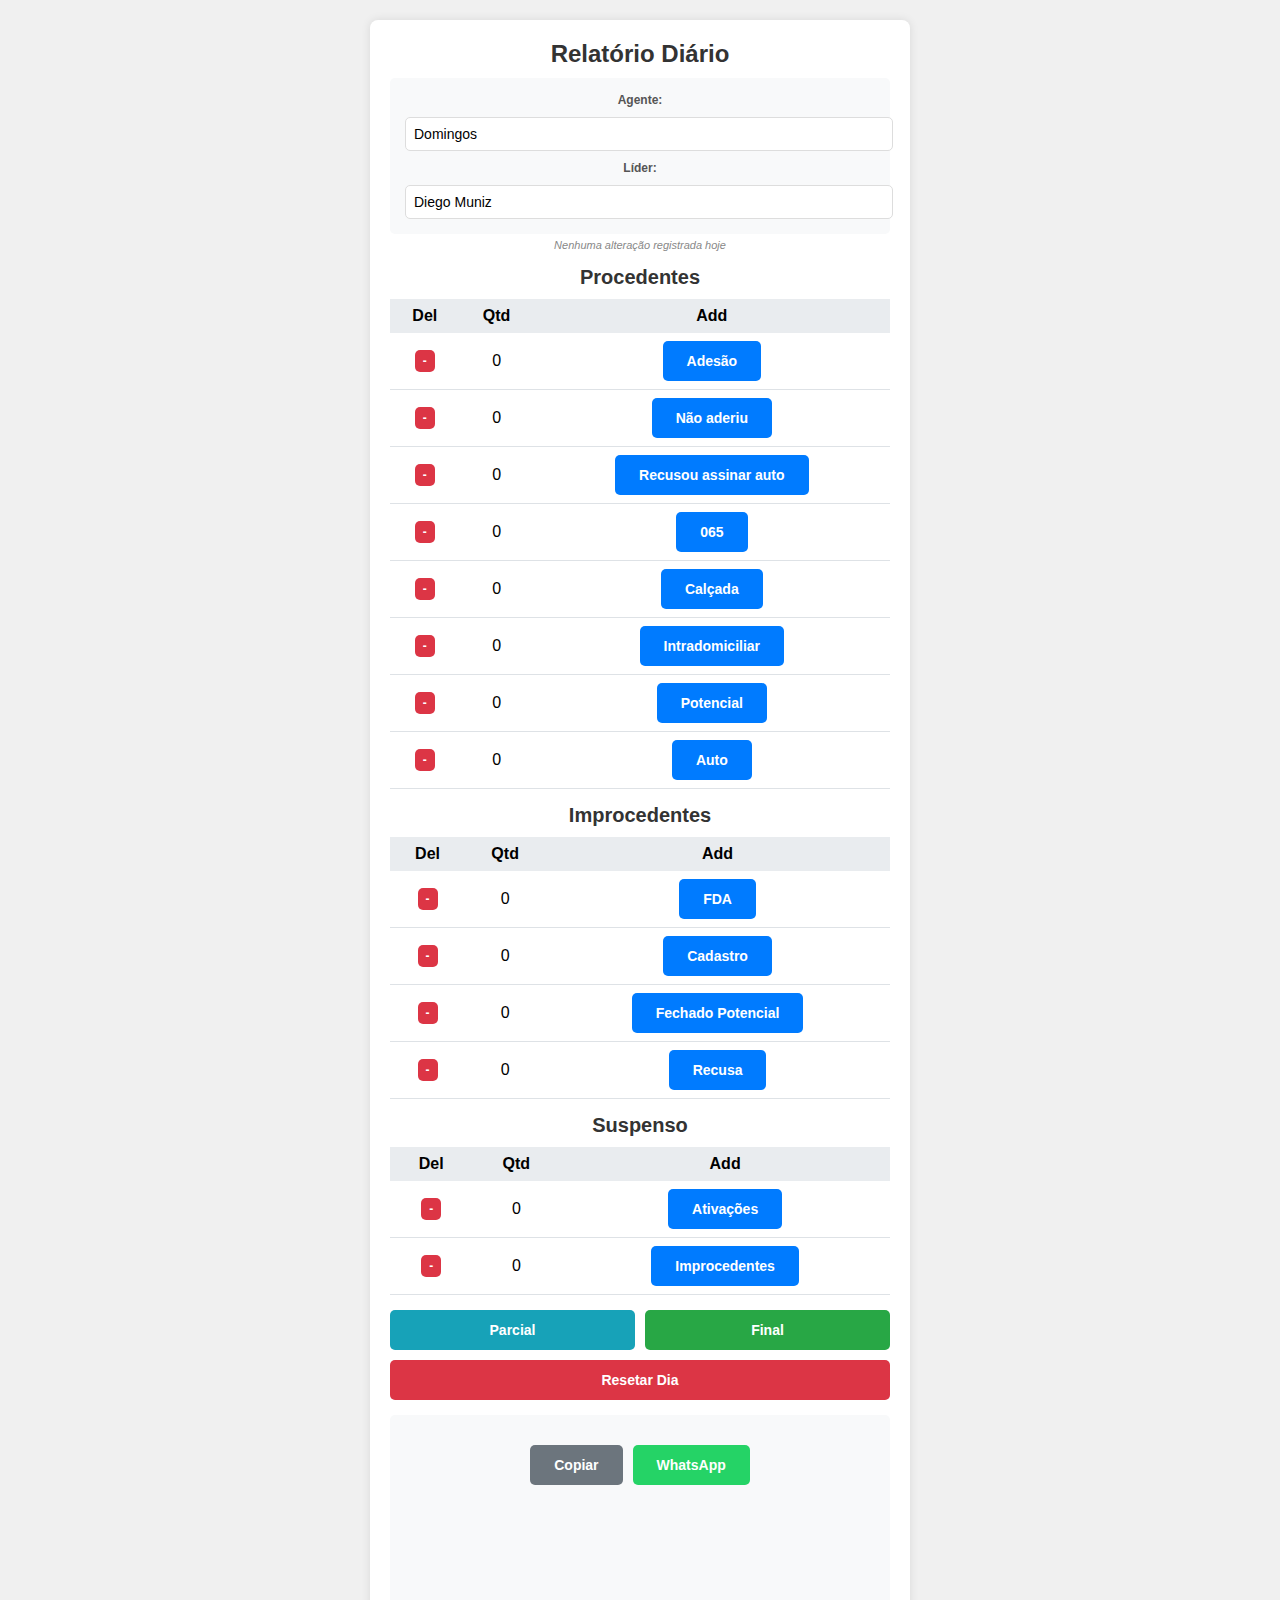
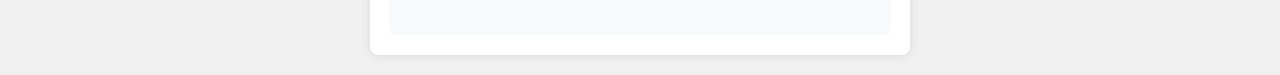
<file: index.html>
<!DOCTYPE html>
<html lang="pt-BR">
<head>
    <meta charset="UTF-8">
    <meta name="viewport" content="width=device-width, initial-scale=1.0">
    <title>Relatório Diário</title>
    <style>
        body {
            font-family: Arial, sans-serif;
            display: flex;
            justify-content: center;
            background-color: #f0f0f0;
            margin: 0;
            padding: 20px;
        }

        .container {
            text-align: center;
            background: white;
            padding: 20px;
            border-radius: 8px;
            box-shadow: 0 0 10px rgba(0,0,0,0.1);
            max-width: 500px;
            width: 100%;
        }

        h1 { font-size: 24px; margin: 0 0 10px; color: #333; }
        h2 { font-size: 20px; margin: 15px 0 10px; color: #333; }

        table { width: 100%; border-collapse: collapse; margin: 10px 0; }
        th, td { padding: 8px; text-align: center; font-size: 16px; }
        th { background-color: #e9ecef; }
        td { border-bottom: 1px solid #dee2e6; }

        button {
            padding: 12px 24px;
            font-size: 14px;
            cursor: pointer;
            border: none;
            border-radius: 5px;
            background-color: #007bff;
            color: white;
            transition: background-color 0.2s;
            font-weight: bold;
        }
        button:hover { background-color: #0056b3; }

        button.remover {
            padding: 4px 8px;
            font-size: 12px;
            background-color: #dc3545;
        }
        button.remover:hover { background-color: #c82333; }

        .categoria-mae { margin: 15px 0; }

        #gerarRelatorio { background-color: #28a745; }
        #gerarRelatorioParcial { background-color: #17a2b8; }
        #resetarContagem { background-color: #dc3545; }
        #copiarRelatorio { background-color: #6c757d; margin-top: 10px; }
        #btnWhatsapp { background-color: #25D366; margin-top: 10px; }

        .botoes {
            display: grid;
            grid-template-columns: 1fr 1fr;
            gap: 10px;
            margin: 15px 0;
        }
        #resetarContagem { grid-column: span 2; }

        .relatorio {
            margin-top: 15px;
            text-align: left;
            background-color: #f8f9fa;
            padding: 10px;
            border-radius: 5px;
            min-height: 200px;
            max-height: 400px;
            overflow-y: auto;
        }

        .acoes-relatorio {
            display: flex;
            gap: 10px;
            justify-content: center;
            margin-top: 10px;
        }

        pre {
            margin: 0;
            font-size: 13px;
            font-family: monospace;
            white-space: pre-wrap;
            color: #333;
        }

        .inputs {
            display: flex;
            flex-direction: column;
            gap: 10px;
            margin-bottom: 5px;
            background-color: #f8f9fa;
            padding: 15px;
            border-radius: 5px;
        }

        label { font-size: 12px; color: #555; font-weight: bold; }

        input[type="text"] {
            padding: 8px;
            font-size: 14px;
            border: 1px solid #ddd;
            border-radius: 5px;
            width: 100%;
        }

        .contagem-clicavel { 
            cursor: text; 
        }
        .contagem-clicavel:focus {
            background-color: #ffffff;
            outline: 1px solid #007bff;
        }

        /* Estilo para o horário da última alteração */
        .ultima-alteracao {
            font-size: 11px;
            color: #888;
            margin-bottom: 15px;
            font-style: italic;
        }
    </style>
</head>
<body>
<div class="container">
    <h1>Relatório Diário</h1>

    <div class="inputs">
        <label for="agenteInput">Agente:</label>
        <input type="text" id="agenteInput" placeholder="Nome do Agente">

        <label for="liderInput">Líder:</label>
        <input type="text" id="liderInput" placeholder="Nome do Líder">
    </div>
    <div id="statusAlteracao" class="ultima-alteracao">Nenhuma alteração registrada hoje</div>

    <div id="contadores"></div>

    <div class="botoes">
        <button id="gerarRelatorioParcial">Parcial</button>
        <button id="gerarRelatorio">Final</button>
        <button id="resetarContagem">Resetar Dia</button>
    </div>

    <div id="relatorio" class="relatorio">
        <pre id="relatorioTexto"></pre>
        <div class="acoes-relatorio">
            <button id="copiarRelatorio">Copiar</button>
            <button id="btnWhatsapp">WhatsApp</button>
        </div>
    </div>
</div>

<script>
const CATEGORIAS = {
    "Procedentes": ["Adesão", "Não aderiu", "Recusou assinar auto", "065", "Calçada", "Intradomiciliar", "Potencial", "Auto"],
    "Improcedentes": ["FDA", "Cadastro", "Fechado Potencial", "Recusa"],
    "Suspenso": ["Ativações", "Improcedentes"]
};

const NOMES_RELATORIO = {
    "Procedentes": "PROCEDENTES",
    "Improcedentes": "IMPROCEDENTE",
    "Suspenso": "SUSPENSO"
};

const NOMES_SUBCATEGORIAS_RELATORIO = {
    "Adesão": "ADESÃO",
    "Não aderiu": "CLIENTE CONSCIENTIZADO MAS NÃO ADERIU",
    "Recusou assinar auto": "CLIENTE CONSCIENTIZADO RECUSOU ASSINAR AUTODECLARADO",
    "065": "SOLICITAÇÃO DA 65",
    "Calçada": "CONEXÃO CALÇADA",
    "Intradomiciliar": "INTRADOMICILIAR",
    "Potencial": "REDE POTENCIAL",
    "Auto": "AUTODECLARADO",
    "FDA": "FECHADO/DESOCUPADO/ABANDONADO",
    "Cadastro": "CADASTRO",
    "Fechado Potencial": "IMÓVEL FECHADO REDE POTENCIAL",
    "Recusa": "RECUSA",
    "Ativações": "ATIVAÇÕES",
    "Improcedentes": "IMPROCEDENTES"
};

function getHojeYMD() {
    const d = new Date();
    d.setMinutes(d.getMinutes() - d.getTimezoneOffset());
    return d.toISOString().split("T")[0];
}

function getDataKey() { return getHojeYMD(); }

function formatarDataBrasileira(data) {
    const [a,m,d] = data.split("-");
    return `${d}/${m}/${a.slice(-2)}`;
}

function registrarHorario() {
    const agora = new Date();
    const horario = agora.toLocaleTimeString('pt-BR', { hour: '2-digit', minute: '2-digit', second: '2-digit' });
    document.getElementById("statusAlteracao").textContent = `Última alteração às: ${horario}`;
    localStorage.setItem("ultima_alteracao_hora", horario);
}

function carregarDados() {
    let c = JSON.parse(localStorage.getItem(getDataKey())) || {};
    Object.values(CATEGORIAS).forEach(l => l.forEach(s => c[s] ??= 0));
    
    // Recupera o horário salvo
    const horaSalva = localStorage.getItem("ultima_alteracao_hora");
    if (horaSalva) document.getElementById("statusAlteracao").textContent = `Última alteração às: ${horaSalva}`;
    
    return c;
}

function salvarDados(c) { 
    localStorage.setItem(getDataKey(), JSON.stringify(c));
    registrarHorario();
}

function salvarNomes() {
    const nomes = {
        agente: document.getElementById("agenteInput").value,
        lider: document.getElementById("liderInput").value
    };
    localStorage.setItem("config_nomes", JSON.stringify(nomes));
}

function carregarNomes() {
    const nomes = JSON.parse(localStorage.getItem("config_nomes"));
    if (nomes) {
        document.getElementById("agenteInput").value = nomes.agente || "";
        document.getElementById("liderInput").value = nomes.lider || "";
    } else {
        document.getElementById("agenteInput").value = "Domingos";
        document.getElementById("liderInput").value = "Diego Muniz";
    }
}

function atualizarInterface() {
    const c = carregarDados();
    const div = document.getElementById("contadores");
    div.innerHTML = "";

    Object.keys(CATEGORIAS).forEach(cat => {
        const bloco = document.createElement("div");
        bloco.className = "categoria-mae";
        bloco.innerHTML = `<h2>${cat}</h2>`;
        const t = document.createElement("table");
        t.innerHTML = "<tr><th>Del</th><th>Qtd</th><th>Add</th></tr>";

        CATEGORIAS[cat].forEach(sub => {
            const r = document.createElement("tr");
            const tdQtd = document.createElement("td");
            tdQtd.className = "contagem-clicavel";
            tdQtd.contentEditable = "true";
            tdQtd.textContent = c[sub];
            
            tdQtd.onblur = () => {
                const novoValor = parseInt(tdQtd.textContent.replace(/\D/g, '')) || 0;
                if (c[sub] !== novoValor) {
                    c[sub] = novoValor;
                    salvarDados(c);
                    atualizarInterface();
                }
            };

            tdQtd.onkeydown = (e) => { if (e.key === 'Enter') { e.preventDefault(); tdQtd.blur(); } };

            r.innerHTML = `<td><button class="remover">-</button></td>`;
            r.appendChild(tdQtd);
            const tdAdd = document.createElement("td");
            tdAdd.innerHTML = `<button>${sub}</button>`;
            
            r.children[0].onclick = () => { if (c[sub] > 0) { c[sub]--; salvarDados(c); atualizarInterface(); } };
            tdAdd.onclick = () => { c[sub]++; salvarDados(c); atualizarInterface(); };
            
            r.appendChild(tdAdd);
            t.appendChild(r);
        });
        bloco.appendChild(t);
        div.appendChild(bloco);
    });
}

function gerarRelatorioParcial() {
    const c = carregarDados();
    let total = 0;
    Object.values(CATEGORIAS).forEach(l => l.forEach(s => total += (c[s] || 0)));
    let t = `PARCIAL DIÁRIA\n\nIMÓVEIS VISITADOS: ${total}\n\n`;
    t += `AUTODECLARADO: ${c["Auto"]||0}\n\nCONEXÃO CALÇADA: ${c["Calçada"]||0}\n\nINTRADOMICILIAR: ${c["Intradomiciliar"]||0}\n`;
    const suspAtiv = c["Ativações"]||0;
    const suspImp = c["Improcedentes"]||0;
    if ((suspAtiv + suspImp) > 0) {
        t += `\nSUSPENSO (ATIVAÇÕES): ${suspAtiv}\nSUSPENSO (IMPROCEDENTES): ${suspImp}`;
    }
    document.getElementById("relatorioTexto").textContent = t;
}

function gerarRelatorio() {
    const c = carregarDados();
    const ag = document.getElementById("agenteInput").value;
    const ld = document.getElementById("liderInput").value;
    const dt = formatarDataBrasileira(getDataKey());
    let t = `AGENTE: ${ag}\nDATA: ${dt}\nLÍDER: ${ld}\n\n`;
    let total = 0;
    Object.values(CATEGORIAS).forEach(l => l.forEach(s => total += (c[s] || 0)));
    t += `IMÓVEIS VISITADOS: ${total}\n`;
    Object.keys(CATEGORIAS).forEach(cat => {
        let totalCat = 0;
        CATEGORIAS[cat].forEach(s => totalCat += (c[s]||0));
        if (cat === "Suspenso" && totalCat === 0) return;
        t += `${NOMES_RELATORIO[cat]}: ${totalCat}\n`;
        CATEGORIAS[cat].forEach(sub => { t += `-${NOMES_SUBCATEGORIAS_RELATORIO[sub]}: ${c[sub]||0}\n`; });
        t += `\n`;
    });
    document.getElementById("relatorioTexto").textContent = t;
}

document.addEventListener("DOMContentLoaded", () => {
    carregarNomes();
    atualizarInterface();
    document.getElementById("agenteInput").oninput = salvarNomes;
    document.getElementById("liderInput").oninput = salvarNomes;
    document.getElementById("gerarRelatorio").onclick = gerarRelatorio;
    document.getElementById("gerarRelatorioParcial").onclick = gerarRelatorioParcial;
    document.getElementById("resetarContagem").onclick = () => {
        if (confirm("Resetar o dia de hoje?")) { 
            localStorage.removeItem(getDataKey()); 
            localStorage.removeItem("ultima_alteracao_hora");
            document.getElementById("statusAlteracao").textContent = "Nenhuma alteração registrada hoje";
            atualizarInterface(); 
        }
    };
    document.getElementById("copiarRelatorio").onclick = () => {
        navigator.clipboard.writeText(document.getElementById("relatorioTexto").textContent);
    };
    document.getElementById("btnWhatsapp").onclick = () => {
        const t = encodeURIComponent(document.getElementById("relatorioTexto").textContent);
        window.open(`https://wa.me/?text=${t}`, "_blank");
    };
});
</script>
</body>
</html>
</file>
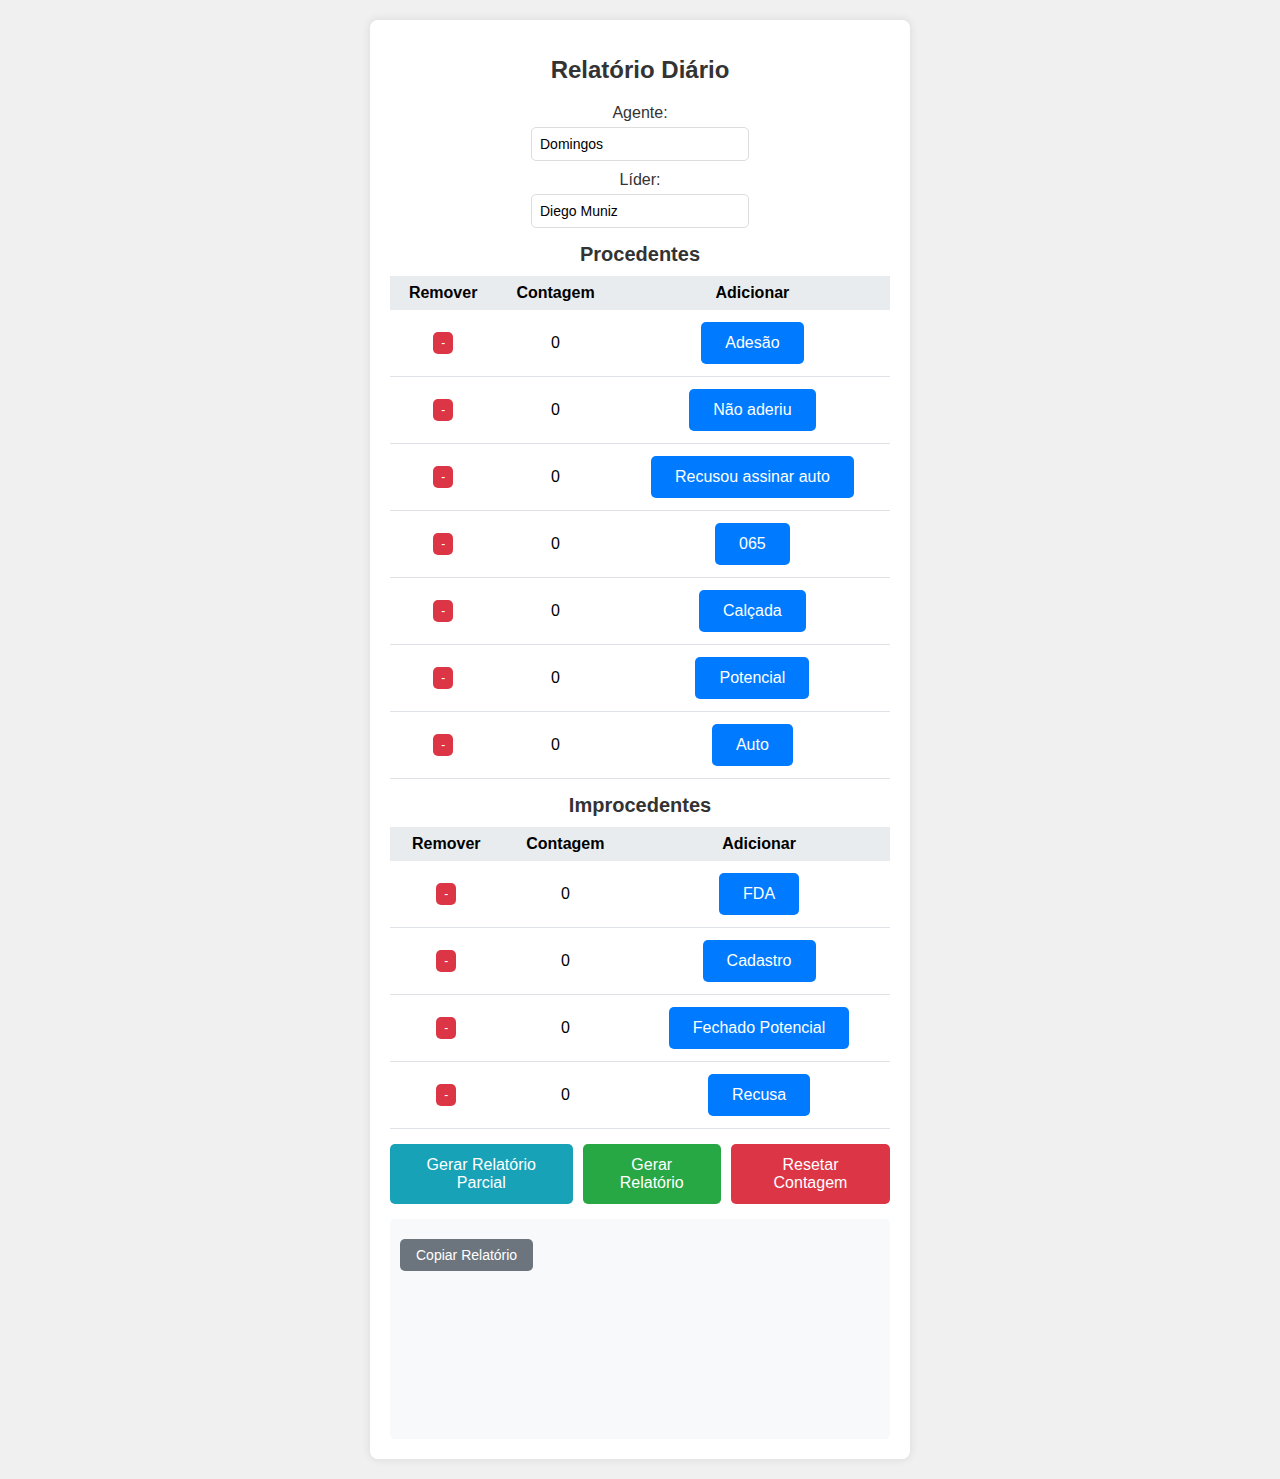
<file: index2.html>
<!DOCTYPE html>
<html lang="pt-BR">
<head>
    <meta charset="UTF-8">
    <meta name="viewport" content="width=device-width, initial-scale=1.0">
    <title>Relatório Diário</title>
    <link rel="stylesheet" href="styles.css">
</head>
<body>
    <div class="container">
        <h1>Relatório Diário</h1>
        <div class="inputs">
            <div class="input-group">
                <label for="agenteInput">Agente:</label>
                <input type="text" id="agenteInput" value="Domingos">
            </div>
            <div class="input-group">
                <label for="liderInput">Líder:</label>
                <input type="text" id="liderInput" value="Diego Muniz">
            </div>
        </div>
        <div id="contadores"></div>
        <div class="botoes">
            <button id="gerarRelatorioParcial">Gerar Relatório Parcial</button>
            <button id="gerarRelatorio">Gerar Relatório</button>
            <button id="resetarContagem">Resetar Contagem</button>
        </div>
        <div id="relatorio" class="relatorio">
            <pre id="relatorioTexto"></pre>
            <button id="copiarRelatorio">Copiar Relatório</button>
        </div>
    </div>
    <script src="app.js"></script>
</body>
</html>
</file>
<file: styles.css>
body {
    font-family: Arial, sans-serif;
    display: flex;
    justify-content: center;
    background-color: #f0f0f0;
    margin: 0;
    padding: 20px;
}

.container {
    text-align: center;
    background: white;
    padding: 20px;
    border-radius: 8px;
    box-shadow: 0 0 10px rgba(0,0,0,0.1);
    max-width: 500px;
}

h1 {
    font-size: 24px;
    margin-bottom: 20px;
    color: #333;
}

h2 {
    font-size: 20px;
    margin: 15px 0 10px;
    color: #333;
}

table {
    width: 100%;
    border-collapse: collapse;
    margin: 10px 0;
}

th, td {
    padding: 8px;
    text-align: center;
    font-size: 16px;
}

th {
    background-color: #e9ecef;
}

td {
    border-bottom: 1px solid #dee2e6;
}

button {
    padding: 12px 24px;
    font-size: 16px;
    cursor: pointer;
    border: none;
    border-radius: 5px;
    background-color: #007bff;
    color: white;
}

button:hover {
    background-color: #0056b3;
}

button.remover {
    padding: 4px 8px;
    font-size: 12px;
    background-color: #dc3545;
}

button.remover:hover {
    background-color: #c82333;
}

.categoria-mae {
    margin: 15px 0;
}

#gerarRelatorio {
    background-color: #28a745;
}

#gerarRelatorio:hover {
    background-color: #218838;
}

#gerarRelatorioParcial {
    background-color: #17a2b8;
}

#gerarRelatorioParcial:hover {
    background-color: #138496;
}

#resetarContagem {
    background-color: #dc3545;
}

#resetarContagem:hover {
    background-color: #c82333;
}

#copiarRelatorio {
    background-color: #6c757d;
    margin-top: 10px;
    padding: 8px 16px;
    font-size: 14px;
}

#copiarRelatorio:hover {
    background-color: #5a6268;
}

.botoes {
    display: flex;
    justify-content: center;
    gap: 10px;
    margin: 15px 0;
}

.relatorio {
    margin-top: 15px;
    text-align: left;
    background-color: #f8f9fa;
    padding: 10px;
    border-radius: 5px;
    min-height: 200px;
}

pre {
    margin: 0;
    font-size: 14px;
    font-family: Arial, sans-serif;
    white-space: pre-wrap;
    color: #333;
}

.inputs {
    display: flex;
    flex-direction: column;
    gap: 10px;
    margin-bottom: 15px;
}

.input-group {
    display: flex;
    flex-direction: column;
    align-items: center;
}

label {
    font-size: 16px;
    color: #333;
    margin-bottom: 5px;
}

input[type="text"] {
    padding: 8px;
    font-size: 14px;
    border: 1px solid #ddd;
    border-radius: 5px;
    width: 200px;
}
</file>
